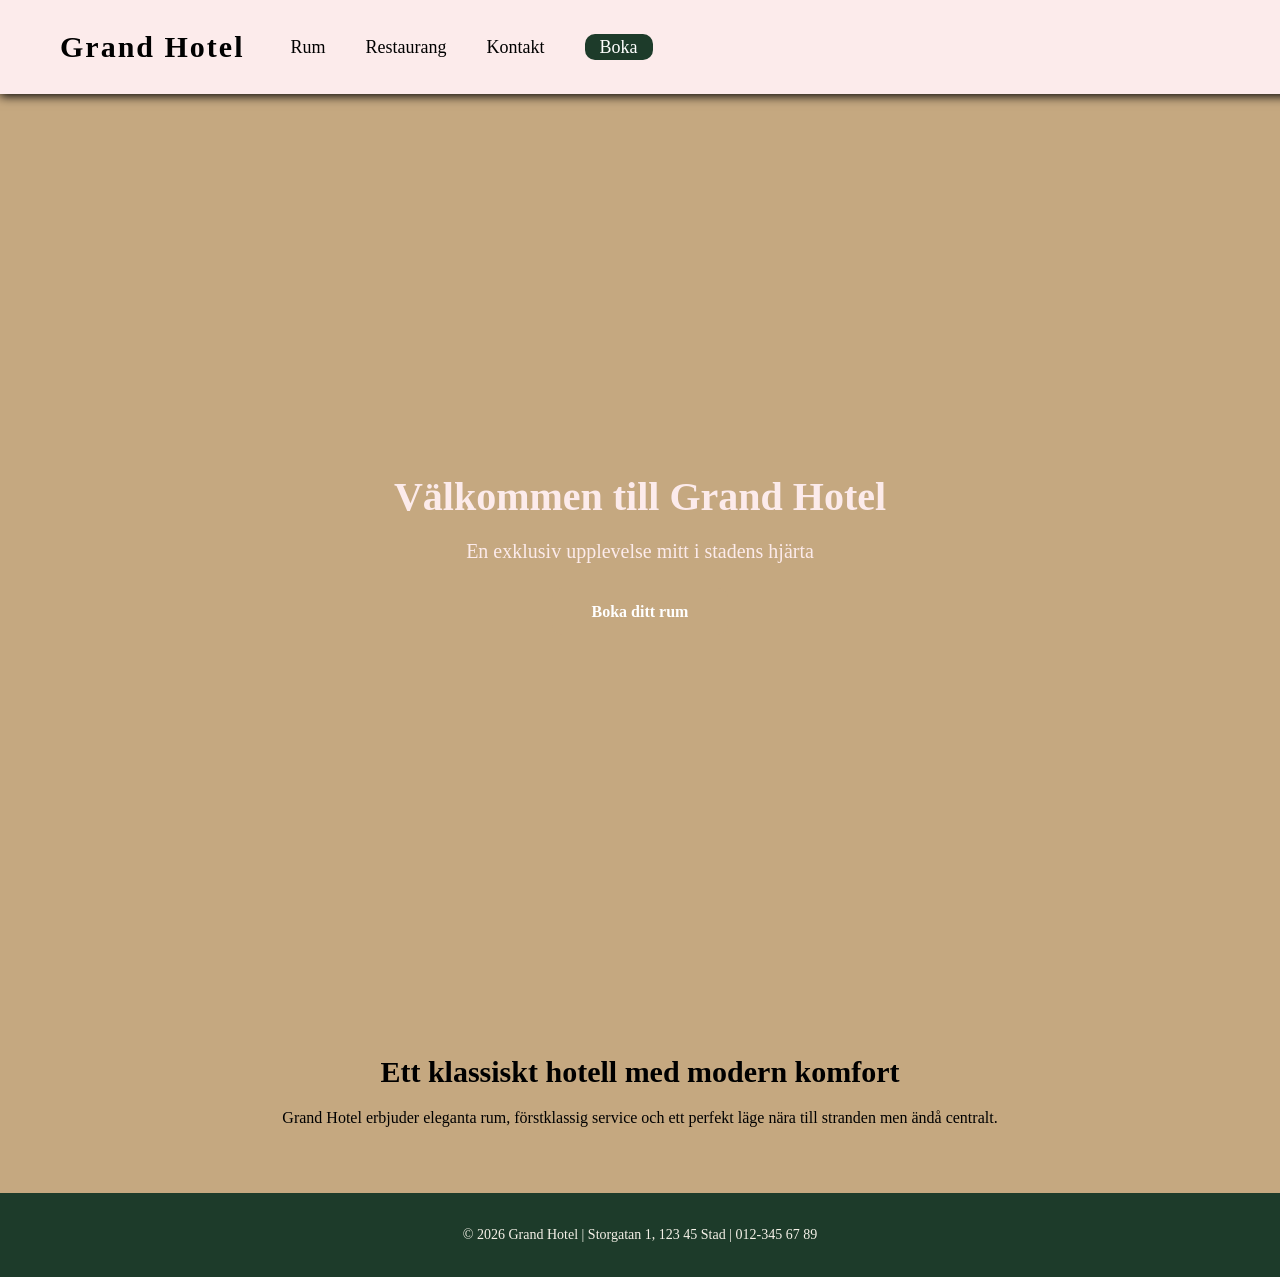
<file: Inlämningsuppgift/index.html>
<!DOCTYPE html>
<html lang="sv">
<head>
    <meta charset="UTF-8">
    <meta name="viewport" content="width=device-width, initial-scale=1.0">
    <title>Grand Hotel</title>
    <link rel="stylesheet" href="style.css">
</head>
<body>

    <header class="navbar">
        <div class="logo">Grand Hotel</div>
        <nav>
            <a href="room.html">Rum</a>
            <a href="resturang.html">Restaurang</a>
            <a href="contakt.html">Kontakt</a>
            <a href="booking.html" class="btnNav">Boka</a>
        </nav>
    </header>

    <section class="front">
        <div>
            <h1>Välkommen till Grand Hotel</h1>
            <p>En exklusiv upplevelse mitt i stadens hjärta</p>
            <a href="booking.html" class="btnFront">Boka ditt rum</a>
        </div>
    </section>

    <section class="about">
        <div>
            <h2>Ett klassiskt hotell med modern komfort</h2>
        <p>
            Grand Hotel erbjuder eleganta rum, förstklassig service 
            och ett perfekt läge nära till stranden men ändå centralt.
        </p>
        </div>
        
    </section>

    <footer class="footer">
    <p>© 2026 Grand Hotel | Storgatan 1, 123 45 Stad | 012-345 67 89</p>
    </footer>

</body>
</html>
</file>
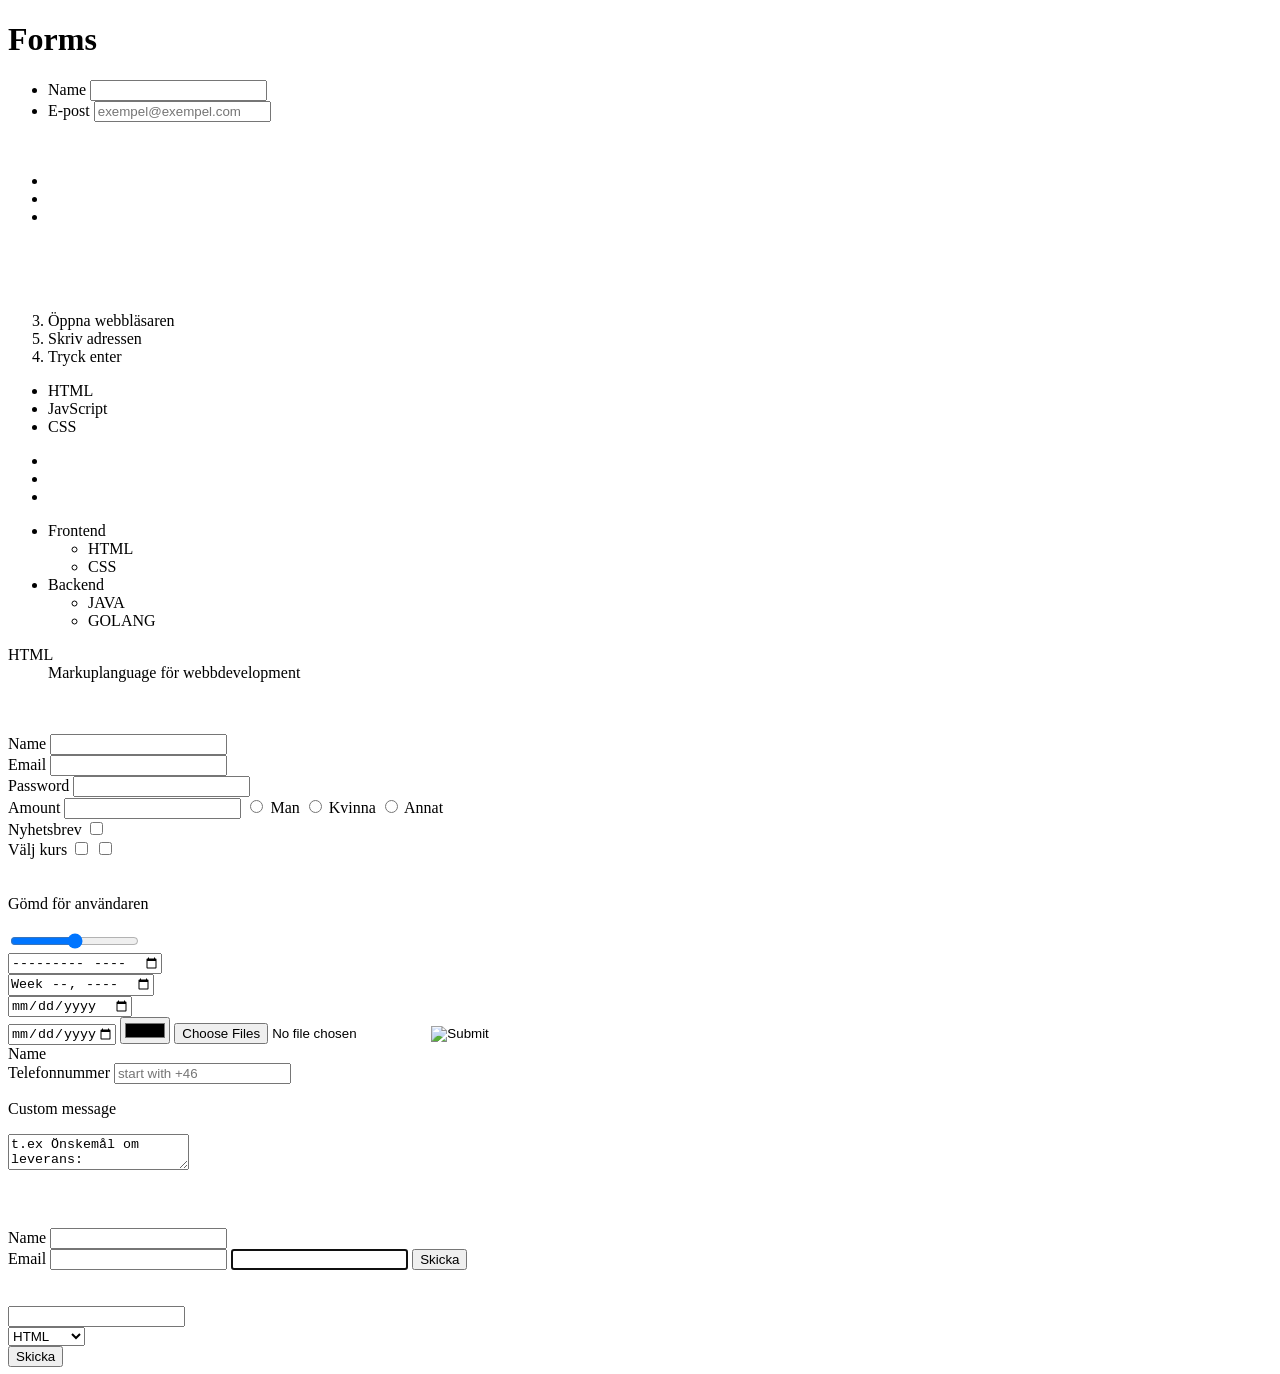
<file: forms.html>
<!DOCTYPE html>
<html lang="en">
<head>
    <meta charset="UTF-8">
    <meta name="viewport" content="width=device-width, initial-scale=1.0">
    <title>Document</title>
</head>
<body>
    <h1>Forms</h1>


<form>
    <ul>
        <li><label for="name">Name</label>
        <input type="text" id="name" name="name">
        </li>
        <li>
        <label for="email">E-post</label>
        <input type="email" name="email" placeholder="exempel@exempel.com" required>
        </li>
    </ul>
</form>

<br>

<nav>
    <ul>
        <li><a href="index.html"></a></li>
        <li><a href="about.html"></a></li>
        <li><a href="booking.html"></a></li>
    </ul>
</nav>


    <br>
    <br>
    <br>


<!--Ordningen är avgörande-->
<ol reversed>
    <li>Öppna webbläsaren</li>
    <li value="5">Skriv adressen</li>
    <li>Tryck enter</li>
</ol>

<!--Ordningen spelar ingen roll-->
<ul>
    <li>HTML</li>
    <li>JavScript</li>
    <li>CSS</li>
</ul>

<!--Vid lista så ska det vara ol eller ul-->
<nav>
<ul>
    <li><a href="index.html"></a></li>
    <li><a href="about.html"></a></li>
    <li><a href="booking.html"></a></li>
</ul>
</nav>

<ul>
    <li>Frontend</li>
    <ul>
        <li>HTML</li>
        <li>CSS</li>
    </ul>
    <li>Backend</li>
    <ul>
        <li>JAVA</li>
        <li>GOLANG</li>
    </ul>
</ul>

<dl>
    <dt>HTML</dt>
    <dd>Markuplanguage för webbdevelopment</dd>
</dl>

<br>
<br>




<form action="submit.html">

<!--Kopplar ihop label med input och for-->
<label for="name">Name</label>
<input type="text" id="name" name="firstname">
<br>
<label>Email</label>
<input type="email">
<br>
<label>Password</label>
<input type="password">
<br>
<label for="number">Amount</label>
<input type="number" id="number" name="amount">

<input type="radio" name="gender"> Man
<input type="radio" name="gender" > Kvinna
<input type="radio" name="gender" > Annat

<br>
<label for="newsletter">Nyhetsbrev</label>
<input type="checkbox" name="newsletter" value="yes" id="newsletter">
<br>
<label>Välj kurs</label>
<input type="checkbox" name="course" id="courses" value="html">
<input type="checkbox" name="course" id="courses" value="css">

<br>
<br>
<br>
<label for="hidden">Gömd för användaren</label>
<input type="hidden" name="userid" id="hidden">
<br>
<br>
<input type="range" name="volume" min="0" max="100" step="5" id="">
<br>
<input type="month">
<br>
<input type="week">
<br>
<input type="date" name="birthday">
<br>
<input type="date" name="booking" min="2026-02-11" max="2027-02-11">
<input type="color">
<input type="file"  multiple name="Document">
<input type="image">
<br>

<label for="name">Name</label>
<br>
<label for="phonenumber">Telefonnummer</label>
<input type="text" id="phonenumber" placeholder="start with +46">

<br>

<p>Custom message</p>
<textarea name="message" id="message">t.ex Önskemål om leverans: </textarea>
</form>
 <br>
 <br>
 <br>
<form action="booking.html">
    <label for="name">Name</label>
    <input type="text" name="name" id="name" required pattern="[0-9]+">
    <br>
    <label for="name">Email</label>
    <input type="text" name="email" id="email" required autocomplete="email">
    
    <input autofocus>

    <button>Skicka</button>
</form>


<br>
<br>

<form method="get">
<input type="text">
</form>

<form>
    <select>
        <option value="html">HTML</option>
        <option value="css">CSS<option>
        <ption value="javascript">JavScript<option>
    </select>
    <br>
    <button>Skicka</button>
</form>

</body>
</html>
</file>
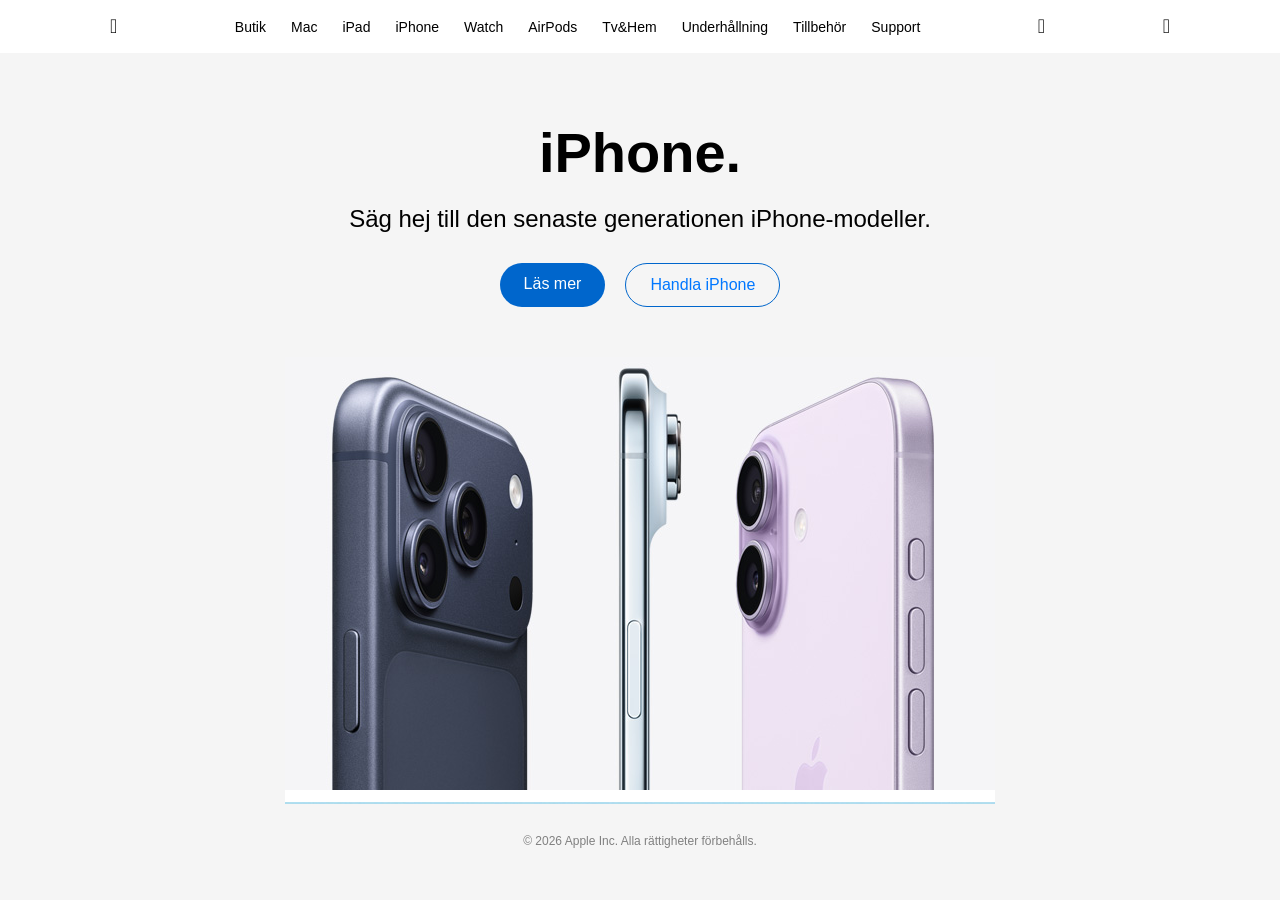
<file: indexapple.html>
<!DOCTYPE html>
<html lang="sv">
<head>
    <meta charset="UTF-8">
    <meta name="viewport" content="width=device-width, initial-scale=1.0">
    <title>Apple</title>
    <link rel="stylesheet" href="styleapple.css">
</head>
<body>

    <header class="navbar">
        <div class="nav-container">
            <div class="logo"></div>
            <nav>
                <ul>
                    <li><a href="#">Butik</a></li>
                    <li><a href="#">Mac</a></li>
                    <li><a href="#">iPad</a></li>
                    <li><a href="#">iPhone</a></li>
                    <li><a href="#">Watch</a></li>
                    <li><a href="#">AirPods</a></li>
                    <li><a href="#">Tv&Hem</a></li>
                    <li><a href="#">Underhållning</a></li>
                    <li><a href="#">Tillbehör</a></li>
                    <li><a href="#">Support</a></li>
                </ul>
            </nav>
            <div class="logo2"></div>
            <div class="logo3"></div>
        </div></div>
    </header>

    <section class="iPhone">
        <h1>iPhone.</h1>
        <p>Säg hej till den senaste generationen iPhone-modeller.</p>
        <div class="iPhone-buttons">
            <a href="#" class="btn primary">Läs mer</a>
            <a href="#" class="btn secondary">Handla iPhone</a>
        </div>
    </section>

    <div class="png">
        <img src="Apple.png">
    </div>
    



    <footer>
        <p>© 2026 Apple Inc. Alla rättigheter förbehålls.</p>
    </footer>

</body>
</html>
</file>
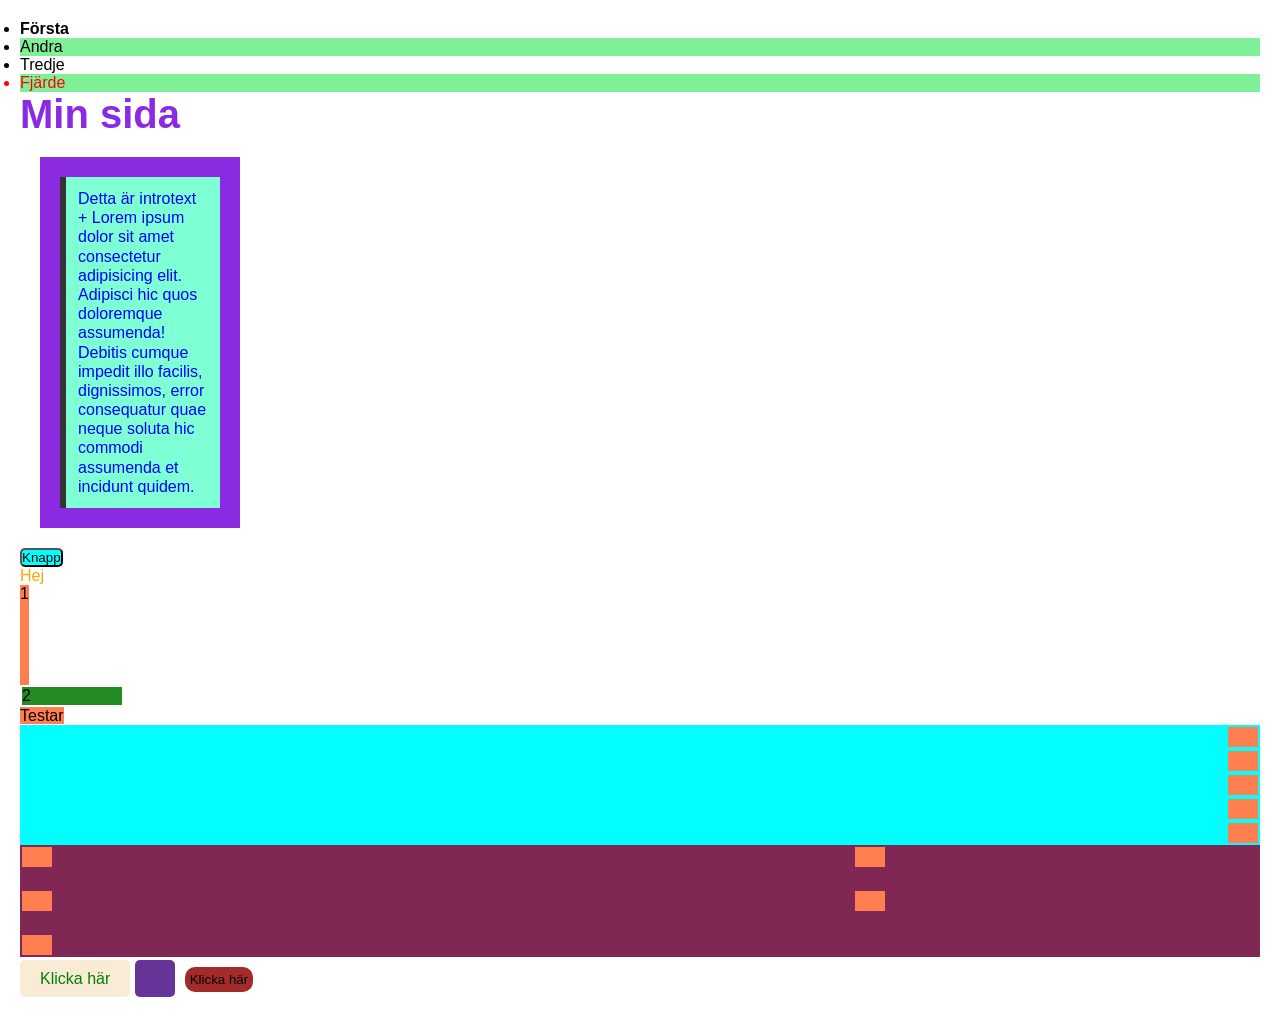
<file: introcss.html>
<!DOCTYPE html>
<html lang="en">
<head>
    <meta charset="UTF-8">
    <meta name="viewport" content="width=device-width, initial-scale=1.0">
    <title>Document</title>
    <link rel="stylesheet" href="style.css">
</head>
<body>


    <ul>
        <li>Första</li>
        <li>Andra</li>
        <li>Tredje</li>
        <li>Fjärde</li>
    </ul>





    <h1 class="title">Min sida</h1>

    <div class="box">
    <p class="intro">Detta är introtext + Lorem ipsum dolor sit amet consectetur adipisicing elit. Adipisci hic quos doloremque assumenda! Debitis cumque impedit illo facilis, dignissimos, error consequatur quae neque soluta hic commodi assumenda et incidunt quidem.</p>
    </div>
    <button id="btn">Knapp</button>


    <p style="color: orange;">Hej</p>

    <div class="box1">1</div>
    <div class="box2">2</div>

    <span>Testar</span>

    <div class="container">
        <div class="box3"></div>
       <div class="box3"></div>
        <div class="box3"></div>
        <div class="box3"></div>
        <div class="box3"></div>
    </div>

     <div class="container2">
        <div class="box3"></div>
       <div class="box3"></div>
        <div class="box3"></div>
        <div class="box3"></div>
        <div class="box3"></div>
    </div>

    <a class="link" href="#">Klicka här</a>
     <a class="link" href=""></a>

    <button class="btn">Klicka här</button>


</body>
</html>
</file>
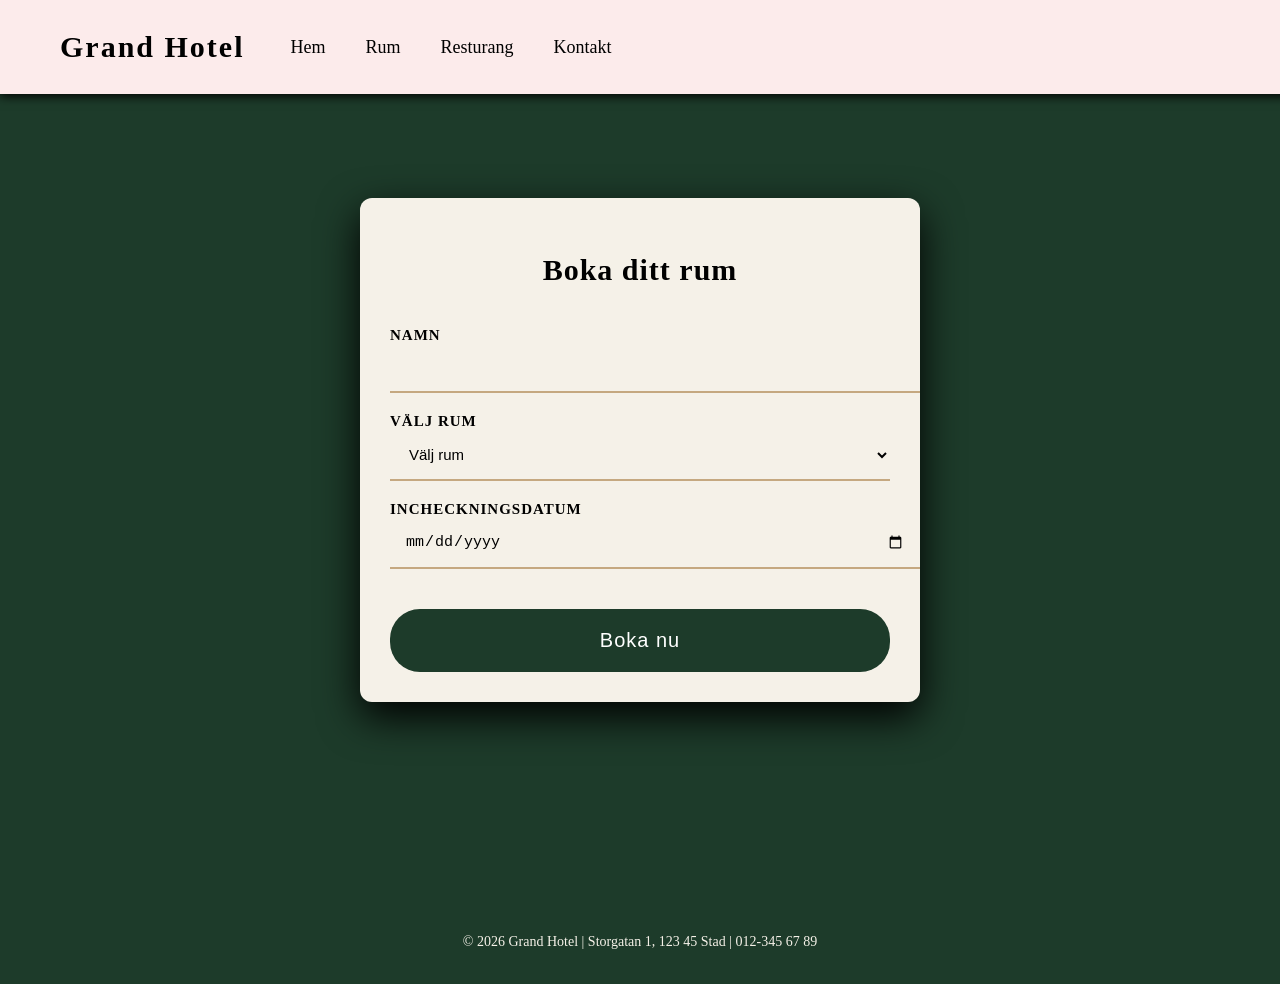
<file: Inlämningsuppgift/booking.html>
<!DOCTYPE html>
<html lang="sv">
<head>
    <meta charset="UTF-8">
    <meta name="viewport" content="width=device-width, initial-scale=1.0">
    <title>Booking</title>
    <link rel="stylesheet" href="style.css">
</head>
<body>

    
    <header class="navbar">
        <div class="logo">Grand Hotel</div>
        <nav>
            <a href="index.html">Hem</a>
            <a href="room.html">Rum</a>
            <a href="resturang.html">Resturang</a>
            <a href="">Kontakt</a>
        </nav>
    </header>

    <section class="booking">

        <div id="bookingFormBox" class="bookingBox">
            <h1>Boka ditt rum</h1>

            <form id="bookingForm">

                <label>Namn</label>
                <input type="text" id="name" required >

                <label>Välj rum</label>
                <select id="room" required>
                    <option>Välj rum</option>
                    <option value="Standard">Standard</option>
                    <option value="Deluxe">Deluxe</option>
                    <option value="Suite">Suite</option>
                </select>

                <label>Incheckningsdatum</label>
                <input type="date" id="date" required>

                <button type="submit" class="btnBook">Boka nu</button>

            </form>
        </div>

        <div id="confirmationBox" class="bookingBox" style="display:none;">
            <h2>Bokningen är bekräftad!</h2>
            <p>Vi ser fram emot att välkommna dig.</p>
            <a href="index.html" class="btnFront">Tillbaka till startsidan</a>
        </div>

    </section>

    <footer class="footer">
    <p>© 2026 Grand Hotel | Storgatan 1, 123 45 Stad | 012-345 67 89</p>
    </footer>
    

<script src="script.js"></script>
</body>
</html>
</file>
<file: Inlämningsuppgift/style.css>
/*INDEX*/
body {
    display: flex;
    flex-direction: column;
    min-height: 100vh;
    margin: 0;
    font-family: 'Georgia', serif;
    background-color: #c5a880;

}

.navbar {
    display: flex;
    flex-direction: row;
    align-items: center;
    width: 100%;
    padding: 20px 50px;
    background-color: rgb(252, 235, 235);
    position: fixed;
    box-shadow: 0 2px 10px black;
}

.logo {
    font-size: 30px;
    font-weight: bold;
    letter-spacing: 2px;
    margin: 10px;
}

nav a {
    text-decoration: none;
    margin-left: 36px;
    color: black;
    font-size: 18px
}

.btnNav {
    background-color: #1d3b2a;
    color: white;
    padding: 3px 15px;
    border-radius: 10px;
    text-decoration: none;
}

.front {
    display: flex;
    justify-content: center;
    align-items: center;
    margin-top: 80px;
    height: 100vh;
    text-align: center;
    background: url("https://images.unsplash.com/photo-1566073771259-6a8506099945") center/cover no-repeat;

}


.front h1 {
    font-size: 40px;
    margin-bottom: 20px;
    color: rgb(252, 235, 235);
}

.front p {
    font-size: 20px;
    margin-bottom: 40px;
    color: rgb(252, 235, 235);
}

.btnFront {
    border-radius: 10px;
    padding: 15px 40px;
    text-decoration: none;
    font-weight: bold;
    background-color: #c5a880;
    color: white;
}

.about {
    padding: 50px 40px;
    text-align: center;
}

.about h2 {
    font-size: 30px;
    margin-bottom: 20px;
}


/*BOOKING*/
.booking {
    display: flex;
    justify-content: center;
    align-items: center;
    min-height: 100vh;
    background: #1d3b2a;
}

.bookingBox {
    padding: 30px;
    width: 100%;
    max-width: 500px;
    border-radius: 12px;
    background-color: #f5f1e8;
    box-shadow: 0 15px 40px black;
    animation: fadeIn 1s ease;
}


.bookingBox h1 {
    text-align: center;
    margin-bottom: 40px;
    font-size: 30px;
    letter-spacing: 1px;
}

.bookingBox label {
    display: block;
    margin-top: 20px;
    font-weight: bold;
    font-size: 15px;
    text-transform: uppercase;
    letter-spacing: 1px;
}

.bookingBox input,
.bookingBox select {
    width: 100%;
    padding: 15px;
    border: none;
    border-bottom: 2px solid #c5a880;
    background-color: transparent;
    font-size: 15px;
}

.btnBook {
    margin-top: 40px;
    width: 100%;
    padding: 20px;
    background-color: #1d3b2a;
    color: white;
    border: none;
    font-size: 20px;
    letter-spacing: 1px;
    cursor: pointer;
    border-radius: 30px;

}

.btnBook:hover {
    background-color: #c5a880;
    color: #1d3b2a;
    transition: all 0,5s ease;
}


#confirmationBox {
    background-color:  #f5f1e8;
    text-align: center;
}

/*ROOM*/
.roomsSection {
    padding:  40px;
    max-width: 1100px;
    margin-top: 80px;
    margin: auto;
}

.roomsSection h1 {
    text-align: center;
    margin-bottom: 60px;
    margin-top: 80px;
    font-size: 40px;
}

.roomCard {
    display: flex;
    gap: 40px;
    margin-bottom: 60px;
    align-items: center;
    animation: fadeIn 1s ease;
}

@keyframes fadeIn {
    from {opacity: 0;}
    to {opacity: 1;}
}

.roomCard img {
    width: 50%;
    border-radius: 12px;
}

.roomInfo h2 {
    margin-bottom: 15px;
    font-size: 28px;
}

.roomInfo p {
    line-height: 1.6;
}

.price {
    font-weight: bold;
    font-size: 18px;
}




@media (max-width: 768px) {
    .navbar {
        flex-direction: column;
        padding: 18px;
    }

    nav a {
        margin: 9px;
    }

    .front h1 {
        font-size: 36px;
    }
}

@media (max-width: 600px) {
    .bookingBox {
        padding: 30px;
    }
}


.footer {
    background-color: #1d3b2a;
    color: #f5f1e8;
    text-align: center;
    padding: 20px;
    font-size: 14px;
}
</file>
<file: styleapple.css>
* {
    margin: 0;
    padding: 0;
    box-sizing: border-box;
    font-family: -apple-system, BlinkMacSystemFont, "Segoe UI", Roboto, Helvetica, Arial, sans-serif;
}

body {
    background-color: whitesmoke;
    color: black;
}

.navbar {
    position: fixed;
    width: 100%;
    background: white;
}

.nav-container {
    max-width: 1100px;
    margin: auto;
    padding: 15px 20px;
    display: flex;
    justify-content: space-between;
    align-items: center;
}

.logo {
    font-size: 20px;
    font-weight: bold;
    display: flex;
    align-items: flex-start;
}

nav ul {
    display: flex;
    list-style: none;
    gap: 25px;
}

nav a {
    text-decoration: none;
    color: black;
    font-size: 14px;
}

nav a:hover {
    opacity: 0.6;
}

.logo2 {
    font-size: 20px;
    font-weight: bold;
}

.logo3 {
    font-size: 20px;
    font-weight: bold;
}

.iPhone {
    padding-top: 120px;
    text-align: center;
    padding-bottom: 100px;
}

.iPhone h1 {
    font-size: 56px;
    font-weight: 600;
    margin-bottom: 20px;
}

.iPhone p {
    font-size: 24px;
    color: black;
    margin-bottom: 30px;
}

.iPhone-buttons {
    display: flex;
    justify-content: center;
    gap: 20px;
    margin-bottom: -50px;
}

.btn {
    padding: 12px 24px;
    border-radius: 30px;
    text-decoration: none;
}

.primary {
    background-color: #06c;
    color: white;
}

.primary:hover {
    background-color:  rgb(0, 119, 255);
}

.secondary {
    border: 1px solid#06c;
    color: rgb(0, 119, 255);
}

.secondary:hover {
    background-color: #06c;
    color: white;
}

.png{
    display: flex;
    justify-content: center;
}

footer {
    text-align: center;
    padding: 30px;
    font-size: 12px;
    color: gray;
}
</file>
<file: style.css>
/*Reset old school*/

 * { 
    margin: 0;
    padding: 0;
    box-sizing: border-box;
 }

body {
    font-family: Arial, sans-serif;
    margin: 0;
    padding: 20px;
}

li:first-child{
    font-weight: bold;
}

li:last-child{
    color: red;
}

li:nth-child(2){
    background-color: lightcoral;
}

li:nth-child(even){
    background-color: rgb(128, 240, 152);
}


.title{
    color: blueviolet;
    font-size: 40px;
}

.intro{
    background: green;
    padding: 12px;
    border-left: 6px solid #333;
    color: blue;
    font-weight: 400; 
    background-color: aquamarine;
    line-height: 1.2;
}

.box{
   
    background: blueviolet;
    padding: 20px;
    margin: 20px;
    width: 200px;
}

#btn{
    background-color: aqua;
    border-radius: 5px;
}


 h1 {
    color: red;
 }

 #testp {
    background-color: aqua;
    color: yellow;
    font-weight: 100;
 }

 .btn {
    background-color: brown;
    border-radius: 10px;
    padding: 5px;
    margin: 10px;
    border: #333;
 }
 .btn:hover{
    color: white;
    box-shadow: 0 8px 20px rgba(0,0,0,2);
 }

 .box1{
    background: coral;
    height: 100px;
    display: inline-block;
   
 }

 .box2{
    background: forestgreen; 
    width: 100px;
    display: block;
    margin: 2px;
 }

 .box3{
    background: coral;
    height: 20px;
    width: 30px;
    display: inline-block;
    margin: 2px; 
 }

 .container{
    background-color: aqua;
    display: flex;
    flex-direction: column;
    justify-content: center;
    align-items: flex-end;
 }

 .container2{
    background-color: rgb(128, 39, 83);
    display: grid;
   grid-template-columns: 2fr 1fr;
   gap: 20px;
 }

 span{
    background: coral;
    /* Bryr sig inte om width eller 
    hight för vi har display inline*/
    width: 100px;
    height: 100px;
    display: inline;
 }

 .link{
    color: green;
    background-color: black;
    text-decoration: none;
    padding: 10px 20px;
    border-radius: 5px;
 }

 .link:hover{
    color: red;
 }

 .link:link{
    background-color: antiquewhite;
 }

 .link:visited{
    background-color: rebeccapurple;
 }

 .link:active{
    transform: translate(2px);
 }

 

 

/*Block element
div
 p
 h1
Inline element
 span
 a
 img
*/
 

 /*
 HIRARKI NIVÅER
 Elemen selektor LÄGST PRIO

 p{
 }
 h1{
 }

 .klass {
 }

 #id {
 }

 inline css 1000
 id         100
 klass      10
 element    1

 
 */
</file>
